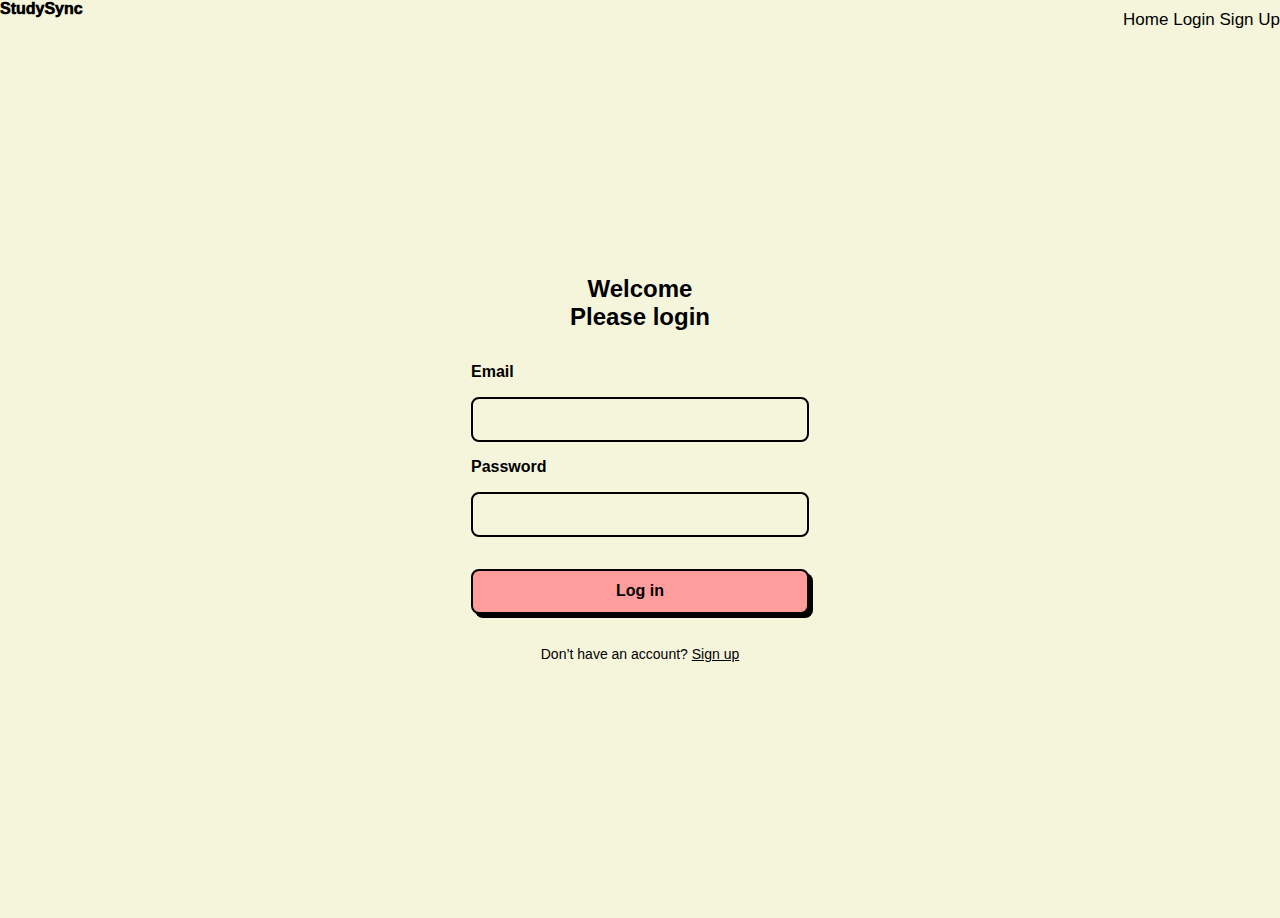
<file: GenAI Timetable Generator/Frontend/pages/log.html>
<!DOCTYPE html>
<html lang="en">

<head>
    <meta charset="UTF-8">
    <meta http-equiv="X-UA-Compatible" content="IE=edge">
    <meta name="viewport" content="width=device-width, initial-scale=1.0">
    <title>Login page</title>
    <!-- google font: Inter -->
    <link rel="preconnect" href="https://fonts.googleapis.com">
    <link rel="preconnect" href="https://fonts.gstatic.com" crossorigin>
    <link href="https://fonts.googleapis.com/css2?family=Oswald:wght@400;500;600&display=swap" rel="stylesheet">
    <!-- main css -->
    <link rel="stylesheet" href="../css/main.css" />
    <link rel="stylesheet" href="../css/entry-page.css" />

    <style>
        header {
            display: flex;
            justify-content: space-between;
            align-items: center;
        }

        h6 {
            text-align: left;
            font-size: medium;
            margin-top: 0px;
            font-weight: 1000;
        }

        nav {
            float: right;
            margin-top: 10px;
            position: fixed;
            top: 0px;
            right: 0px;
            font-size: 17px;
            justify-content: space-evenly;
            text-decoration: none;
            background-color: beige;
        }

        body {
            margin: 0;
            padding: 0;
            background-color: beige;
            background-size: cover;
            background-position: center;
            font-family: 'Arial', sans-serif;
            background-repeat: no-repeat;
        }

        .left-column {
            padding: 20px;
        }
    </style>

    <h6>StudySync</h6>


</head>

<body>
    <header>
        <nav>
            <a href="index.html">Home</a>
            <a href="log.html">Login</a>
            <a href="sign.html">Sign Up</a>
        </nav>
    </header>
    <div class="row height-full">
        <!-- left side -->
        <div class="left-column flex flex-column height-full justify-center items-center">
            <h1 class="welcoming-title">Welcome</h1>
            <h2>Please login</h2>
            <form class="form" autocomplete="off">
                <label for="email" class="label">Email</label>
                <input type="email" name="email" id="email" class="input" required />

                <label for="password" class="label">Password</label>
                <input type="password" name="password" id="password" class="input" required />

                <button type="submit" class="button regular-button pink-background cta-btn">
                    <a href="input.html">Log in</a>
                </button>
            </form>
            <p class="sign-up-prompt">
                Don’t have an account?
                <a href="./sign.html" class="sign-up-link">Sign up</a>
            </p>
        </div>
    </div>
</body>

</html>
</file>
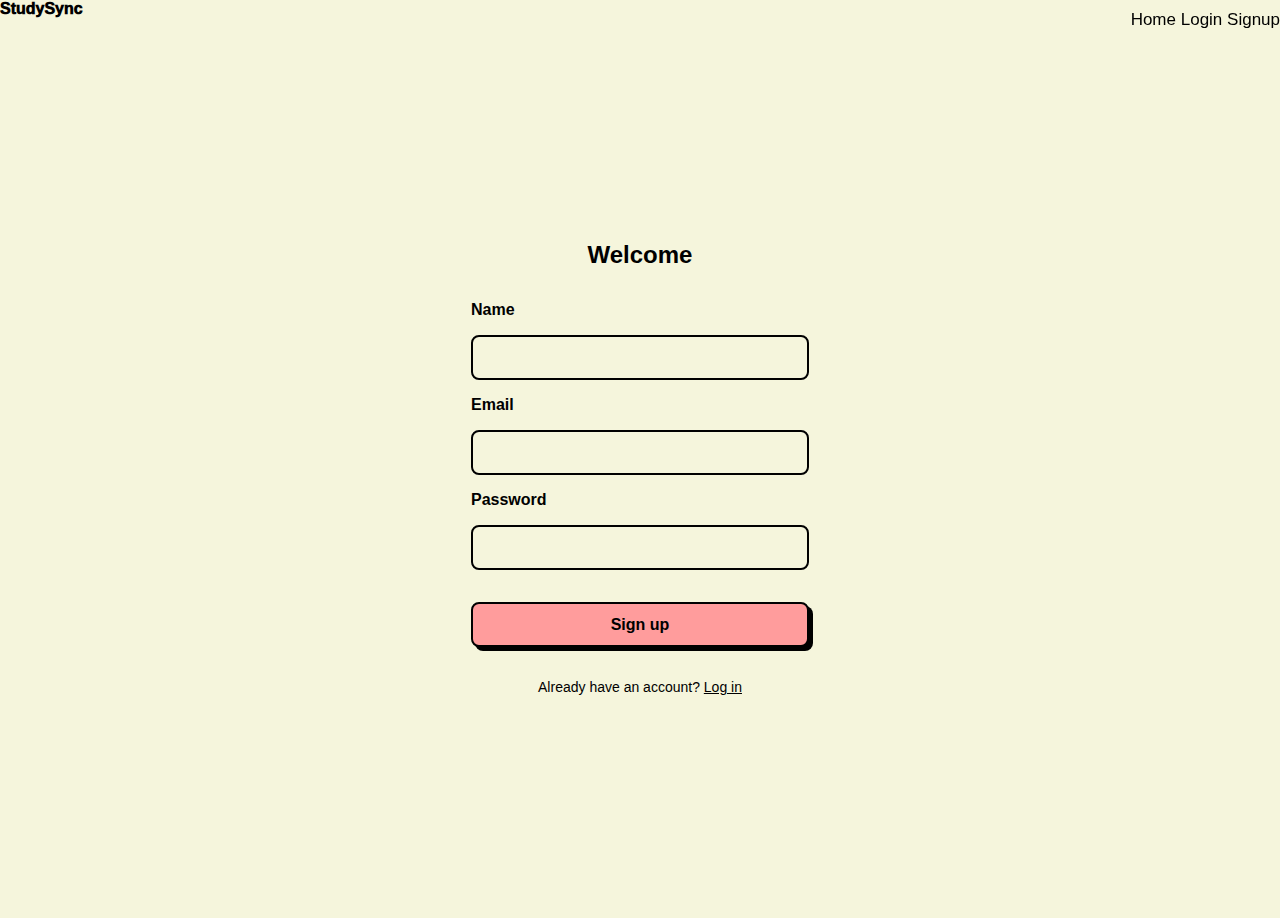
<file: GenAI Timetable Generator/Frontend/pages/sign.html>
<!DOCTYPE html>
<html lang="en">

<head>
    <meta charset="UTF-8">
    <meta http-equiv="X-UA-Compatible" content="IE=edge">
    <meta name="viewport" content="width=device-width, initial-scale=1.0">
    <title>Sign up page</title>
    <!-- google font: Inter -->
    <link rel="preconnect" href="https://fonts.googleapis.com">
    <link rel="preconnect" href="https://fonts.gstatic.com" crossorigin>
    <link href="https://fonts.googleapis.com/css2?family=Inter:wght@400;500;600&display=swap" rel="stylesheet">
    <!-- main css -->
    <link rel="stylesheet" href="../css/main.css" />
    <link rel="stylesheet" href="../css/entry-page.css" />

    <style>
        header {
            display: flex;
            justify-content: space-between;
            align-items: center;
        }

        body {
            margin: 0;
            padding: 0;
            background-size: cover;
            background-position: center;
            font-family: 'Arial', sans-serif;
        }

        h6 {
            text-align: left;
            font-size: medium;
            margin-top: 0px;
            font-weight: 1000;
            background-color: beige;
        }

        nav {
            float: right;
            margin-top: 10px;
            position: fixed;
            top: 0px;
            right: 0px;
            font-size: 17px;
            justify-content: space-evenly;
            text-decoration: none;
            background-color: beige;
        }

        .left-column {
            background-color: beige;
            padding: 20px;
        }
    </style>

    <h6>StudySync</h6>

</head>

<body>
    <header>
        <nav>
            <a href="index.html">Home</a>
            <a href="log.html">Login</a>
            <a href="sign.html">Signup</a>
        </nav>
    </header>
    <div class="row height-full">
        <!-- left side -->
        <div class="left-column flex flex-column height-full justify-center items-center">
            <h1 class="welcoming-title">Welcome</h1>

            <form class="form" autocomplete="off">
                <label for="name" class="label">Name</label>
                <input type="name" name="name" id="name" class="input" required />

                <label for="email" class="label">Email</label>
                <input type="email" name="email" id="email" class="input" required />

                <label for="password" class="label">Password</label>
                <input type="password" name="password" id="password" class="input" required />

                <button type="submit" class="button regular-button pink-background cta-btn">
                    <a href="input.html">Sign up</a>
                </button>
            </form>
            <p class="login-prompt">
                Already have an account?
                <a href="./log.html" class="log-in-link">Log in</a>
            </p>
        </div>
        <!-- right side -->
        <div class="right-column"></div>
    </div>
</body>

</html>
</file>
<file: GenAI Timetable Generator/Frontend/css/entry-page.css>
.right-column {
    display: none;
  }
  
  .left-column {
    padding: var(--space-14);
  }
  
  .welcoming-title {
    font-weight: 600;
    font-size: var(--font-size-24);
  }
  
  .form {
    max-width: 338px;
  }
  
  .cta-btn {
    width: 100%;
    margin-top: var(--space-32);
  }
  
  .sign-up-prompt,
  .login-prompt {
    font-weight: 500;
    font-size: var(--font-size-14);
    margin-top: var(--space-32);
    text-align: center;
  }
  
  .sign-up-link,
  .log-in-link {
    font-weight: 500;
    text-decoration: underline;
  }
</file>
<file: GenAI Timetable Generator/Frontend/css/main.css>
/*** Reset ***/
*,
*::before,
*::after {
  box-sizing: border-box;
  margin: 0;
  padding: 0;
}

/* Elements inside forms */
form * {
  border: none;
  outline: none;
  font: inherit;
  background-color: transparent;
}

button {
  border: none;
  font: inherit;
  background-color: transparent;
  cursor: pointer;
}

ul {
  list-style: none;
}

a {
  text-decoration: none;
  color: inherit;
}

img {
  max-width: 100%;
}

/* Custom properties */
:root {
  /* Font */
  --font-family: "Inter", sans-serif;
  --font-size-24: 24px;
  --font-size-16: 16px;
  --font-size-14: 14px;

  /* Color */
  --black: #000;
  --dark-gray: #504e4e;
  --blue: #82cfff;
  --pink: #ff9c9c;
  --green: #abe5bc;
  --beige: #fffaf0;
  --white: #fff;

  /* Shadow */
  --green-shadow: 6px 6px 0px var(--green);
  --blue-shadow: 6px 6px 0px var(--blue);
  --pink-shadow: 6px 6px 0px var(--pink);
  --black-shadow: 4px 4px 0px var(--black);

  /* Space */
  --space-4: 4px;
  --space-8: 8px;
  --space-16: 16px;
  --space-24: 24px;
  --space-32: 32px;
  --space-48: 48px;

  /* Radius */
  --radius-8: 8px;

  /* Form elements */
  --input-height: 45px;
}

/* General */
html,
body {
  height: 100%;
}

body {
  body {
    background: linear-gradient(to right, #a0c0ff, #d3a9ff); /* Light blue to light purple gradient */
    font-family: var(--font-family);
    color: var(--dark-gray); /* Adjust text color for better visibility */
  }
  
}

.max-width-container {
  max-width: 1232px;
  margin-inline: auto;
  padding-inline: var(--space-16);
}

/* Utility classes */
.flex {
  display: flex;
}

.justify-center {
  justify-content: center;
}

.justify-between {
  justify-content: space-between;
}

.items-center {
  align-items: center;
}

.flex-column {
  flex-direction: column;
}

.height-full {
  height: 100%;
}

.text-center {
  text-align: center;
}

.cursor-pointer {
  cursor: pointer;
}

.white-background {
  background-color: var(--white);
}

.blue-background {
  background-color: var(--blue);
}

.pink-background {
  background-color: var(--pink);
}

.green-background {
  background-color: var(--green);
}

/* Shared style */
.button {
  border: 2px solid var(--black);
  box-shadow: var(--black-shadow);
  border-radius: var(--radius-8);
}

.regular-button {
  font-weight: 600;
  padding-inline: var(--space-16);
  height: var(--input-height);
}

.circle-button {
  width: 50px;
  height: 50px;
  border-radius: 100%;
  padding: var(--space-8);
}

.circle {
  width: 14px;
  height: 14px;
  border-radius: 100%;
}

.form {
  margin-top: var(--space-32);
}

.label {
  font-weight: 600;
  font-size: var(--font-size-16);
  display: inline-block;
  margin-top: var(--space-16);
}

.label:first-child {
  margin-top: 0;
}

.secondary-label {
  display: block;
  font-weight: 500;
  font-size: var(--font-size-14);
  margin-top: var(--space-16);
}

.input,
.textarea-input,
.status-select {
  border: 2px solid var(--black);
  border-radius: var(--radius-8);
  width: 100%;
  padding: var(--space-16);
  margin-top: var(--space-16);
}

.input,
.status-select {
  height: var(--input-height);
}

.textarea-input {
  resize: none;
}

.status-select .arrow-icon {
  transform: rotate(270deg);
  margin-bottom: var(--space-8);
}

.status-dropdown {
  border: 2px solid var(--black);
  border-radius: var(--radius-8);
  margin-top: var(--space-4);
  padding: var(--space-16);
  display: flex;
  flex-direction: column;
  gap: var(--space-16);
}

.status-dropdown.hide {
  display: none;
}

.status-dropdown .radio-label {
  display: flex;
  align-items: center;
  gap: var(--space-8);
  cursor: pointer;
}

.form .cta-button {
  margin-top: var(--space-32);
}

/* Media queries */
@media (min-width: 768px) {
  .divided-inputs-container {
    display: grid;
    grid-template-columns: repeat(3, 1fr);
    column-gap: var(--space-16);
  }
}
</file>
